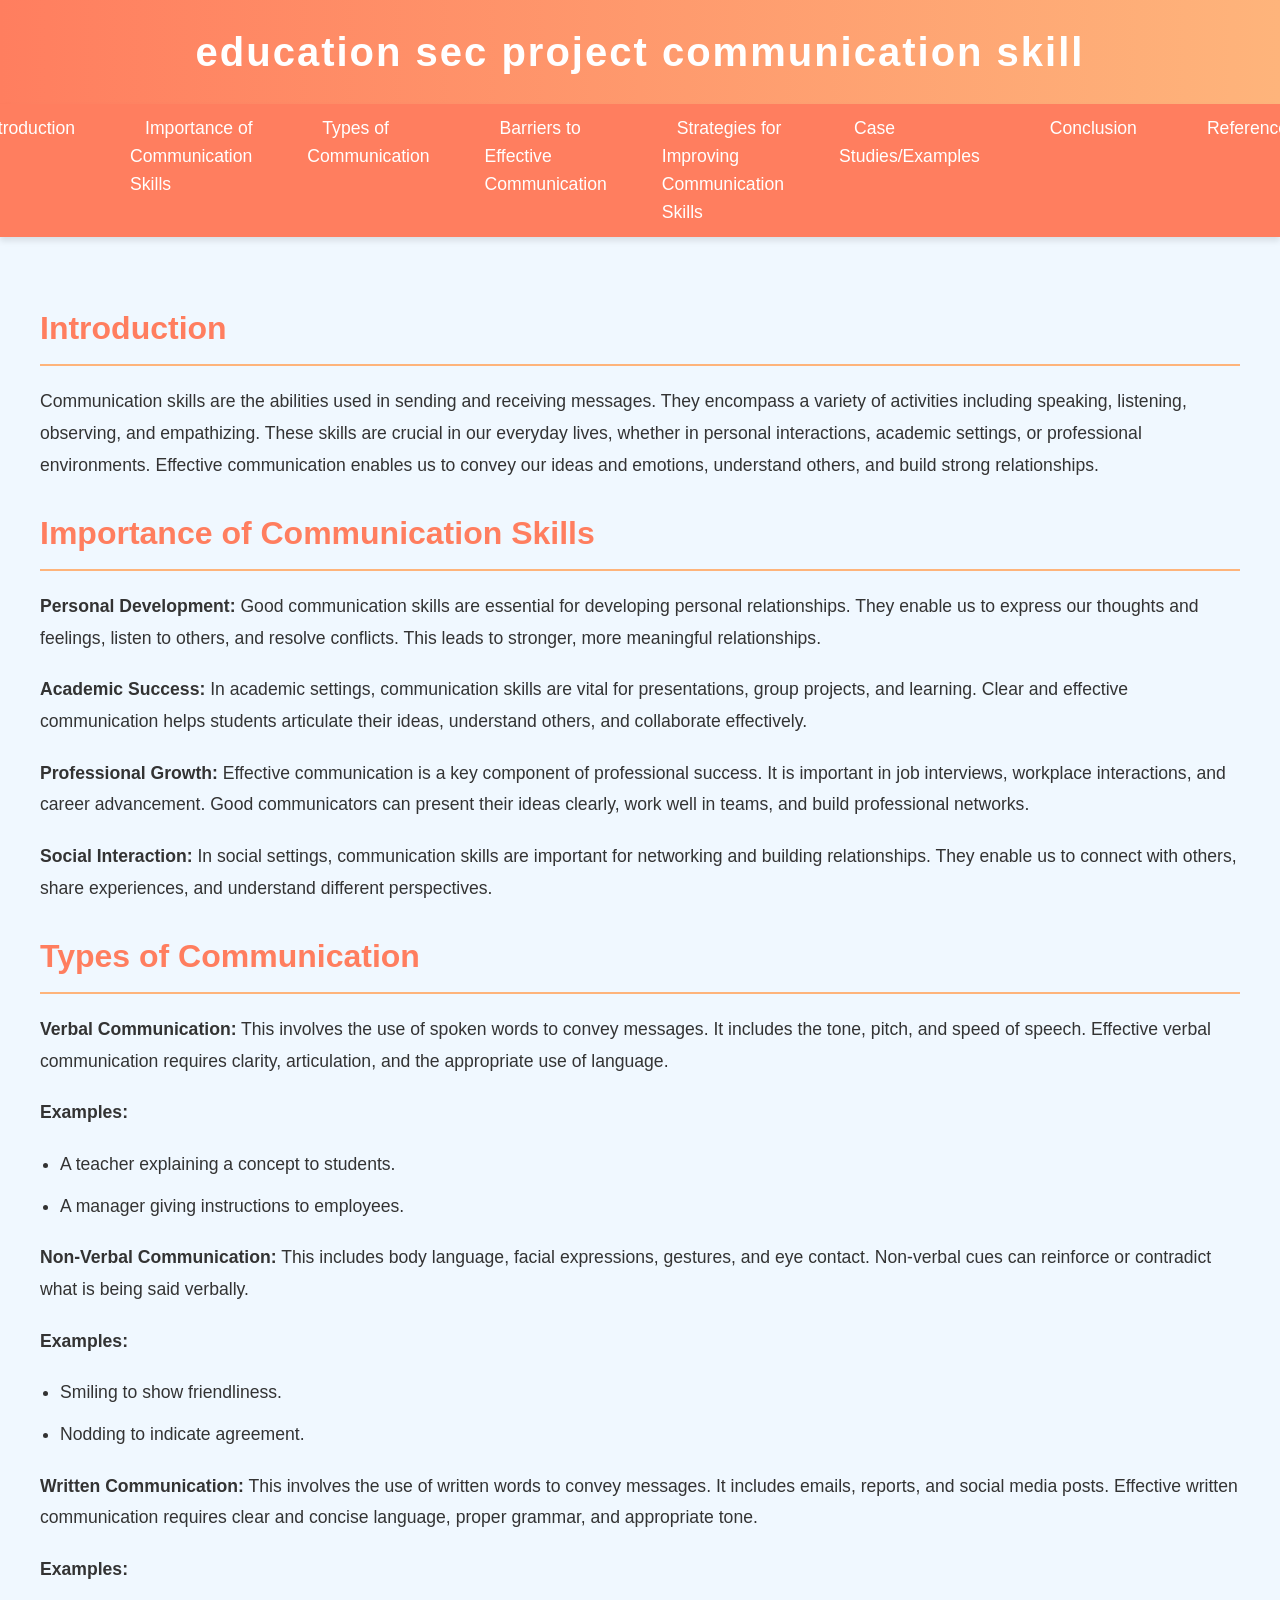
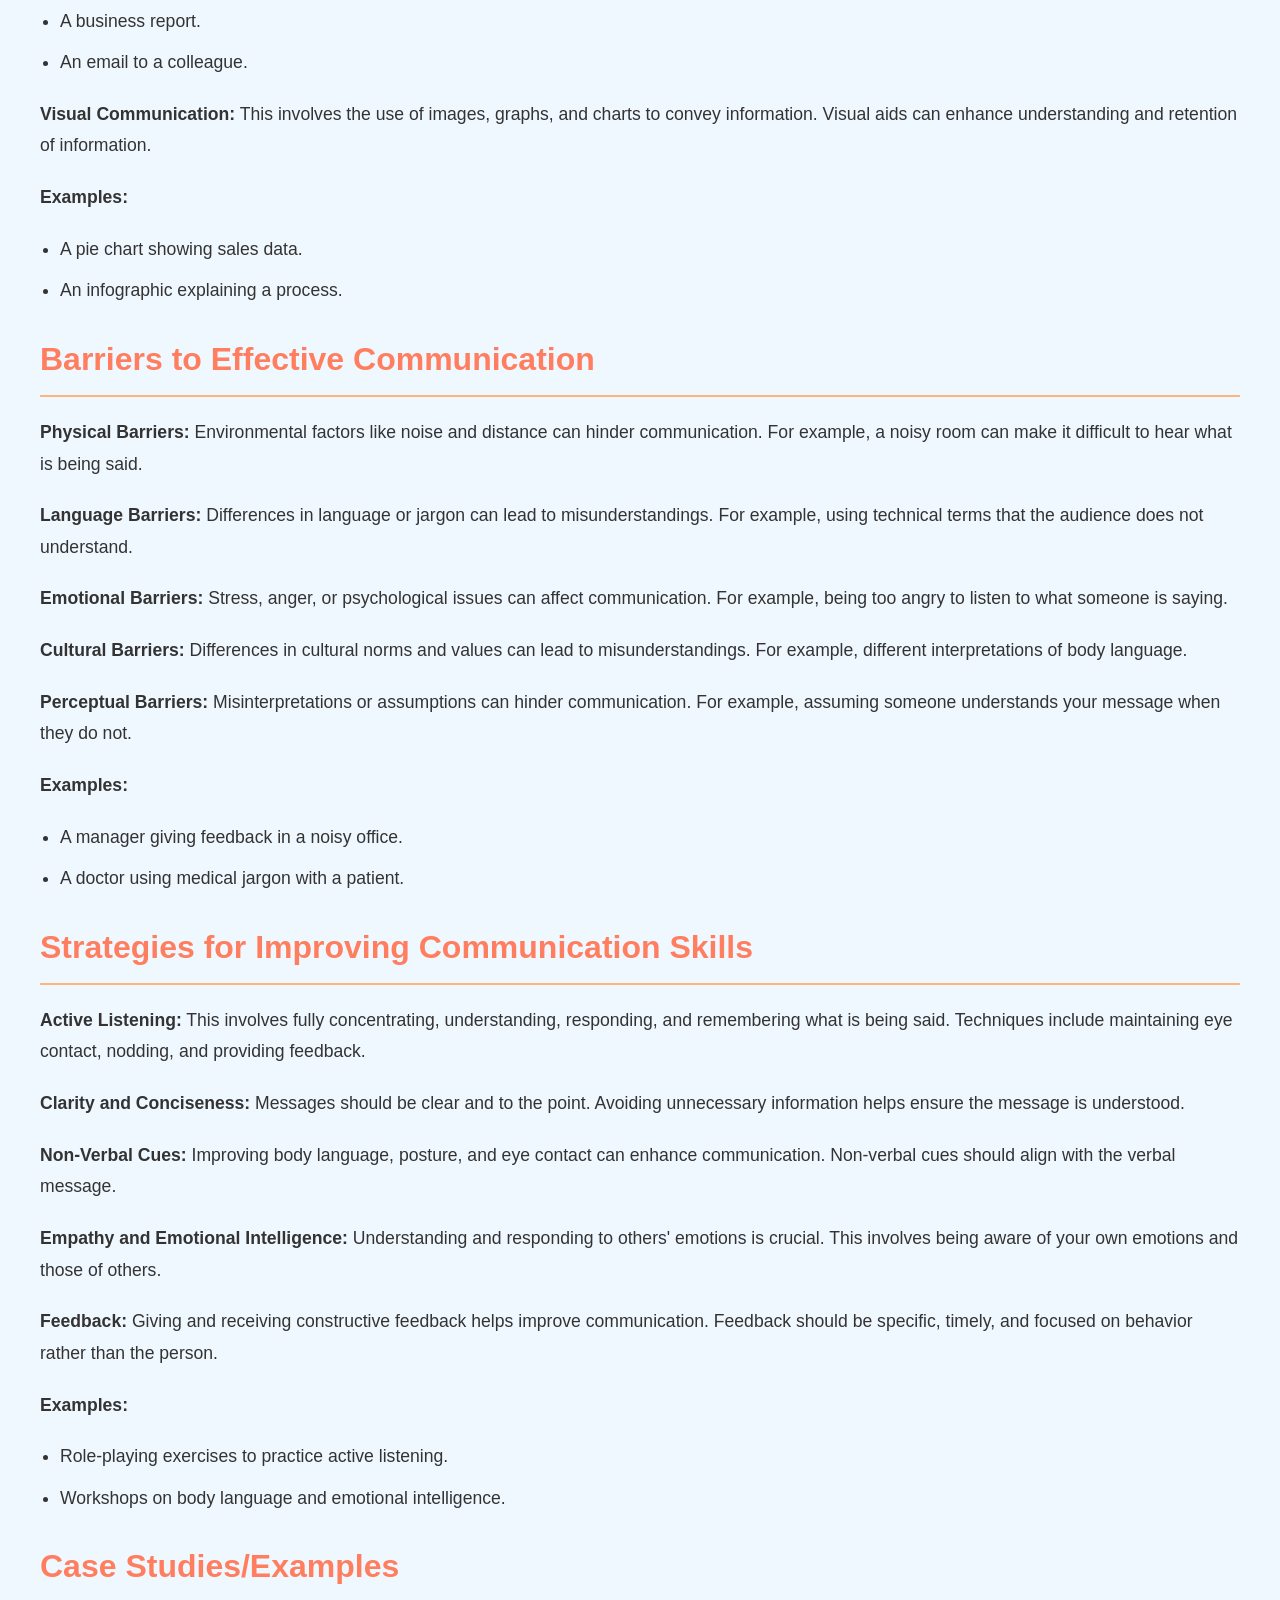
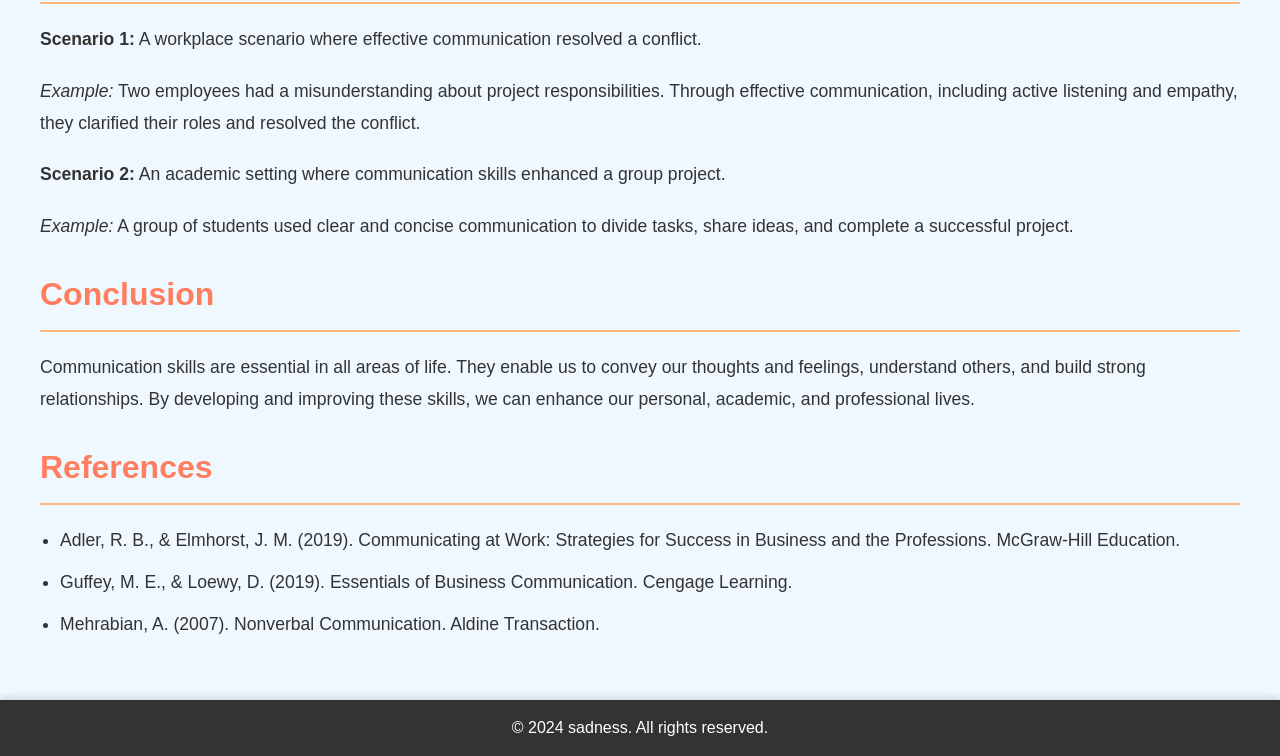
<file: index.html>
<!DOCTYPE html>
<html lang="en">
<head>
    <meta charset="UTF-8">
    <meta name="viewport" content="width=device-width, initial-scale=1.0">
    <meta name="description" content="Project on Communication Skills covering introduction, importance, types, barriers, and strategies to improve communication skills.">
    <meta name="keywords" content="communication skills, verbal communication, non-verbal communication, barriers to communication, effective communication, personal development, professional growth, social interaction">

  <title>education sec communication skill</title>
    <link rel="stylesheet" href="styles.css">
</head>
<body>
    <header>
        <h1>education sec project communication skill</h1>
       </header>

    <nav>
        <ul>
            <li><a href="#introduction">Introduction</a></li>
            <li><a href="#importance">Importance of Communication Skills</a></li>
            <li><a href="#types">Types of Communication</a></li>
            <li><a href="#barriers">Barriers to Effective Communication</a></li>
            <li><a href="#strategies">Strategies for Improving Communication Skills</a></li>
            <li><a href="#case-studies">Case Studies/Examples</a></li>
            <li><a href="#conclusion">Conclusion</a></li>
            <li><a href="#references">References</a></li>
        </ul>
    </nav>

    <main>
        <section id="introduction">
            <h2>Introduction</h2>
            <p>Communication skills are the abilities used in sending and receiving messages. They encompass a variety of activities including speaking, listening, observing, and empathizing. These skills are crucial in our everyday lives, whether in personal interactions, academic settings, or professional environments. Effective communication enables us to convey our ideas and emotions, understand others, and build strong relationships.</p>
        </section>

        <section id="importance">
            <h2>Importance of Communication Skills</h2>
            <p><strong>Personal Development:</strong> Good communication skills are essential for developing personal relationships. They enable us to express our thoughts and feelings, listen to others, and resolve conflicts. This leads to stronger, more meaningful relationships.</p>
            <p><strong>Academic Success:</strong> In academic settings, communication skills are vital for presentations, group projects, and learning. Clear and effective communication helps students articulate their ideas, understand others, and collaborate effectively.</p>
            <p><strong>Professional Growth:</strong> Effective communication is a key component of professional success. It is important in job interviews, workplace interactions, and career advancement. Good communicators can present their ideas clearly, work well in teams, and build professional networks.</p>
            <p><strong>Social Interaction:</strong> In social settings, communication skills are important for networking and building relationships. They enable us to connect with others, share experiences, and understand different perspectives.</p>
        </section>

        <section id="types">
            <h2>Types of Communication</h2>
            <p><strong>Verbal Communication:</strong> This involves the use of spoken words to convey messages. It includes the tone, pitch, and speed of speech. Effective verbal communication requires clarity, articulation, and the appropriate use of language.</p>
            <p><strong>Examples:</strong></p>
            <ul>
                <li>A teacher explaining a concept to students.</li>
                <li>A manager giving instructions to employees.</li>
            </ul>

            <p><strong>Non-Verbal Communication:</strong> This includes body language, facial expressions, gestures, and eye contact. Non-verbal cues can reinforce or contradict what is being said verbally.</p>
            <p><strong>Examples:</strong></p>
            <ul>
                <li>Smiling to show friendliness.</li>
                <li>Nodding to indicate agreement.</li>
            </ul>

            <p><strong>Written Communication:</strong> This involves the use of written words to convey messages. It includes emails, reports, and social media posts. Effective written communication requires clear and concise language, proper grammar, and appropriate tone.</p>
            <p><strong>Examples:</strong></p>
            <ul>
                <li>A business report.</li>
                <li>An email to a colleague.</li>
            </ul>

            <p><strong>Visual Communication:</strong> This involves the use of images, graphs, and charts to convey information. Visual aids can enhance understanding and retention of information.</p>
            <p><strong>Examples:</strong></p>
            <ul>
                <li>A pie chart showing sales data.</li>
                <li>An infographic explaining a process.</li>
            </ul>
        </section>

        <section id="barriers">
            <h2>Barriers to Effective Communication</h2>
            <p><strong>Physical Barriers:</strong> Environmental factors like noise and distance can hinder communication. For example, a noisy room can make it difficult to hear what is being said.</p>
            <p><strong>Language Barriers:</strong> Differences in language or jargon can lead to misunderstandings. For example, using technical terms that the audience does not understand.</p>
            <p><strong>Emotional Barriers:</strong> Stress, anger, or psychological issues can affect communication. For example, being too angry to listen to what someone is saying.</p>
            <p><strong>Cultural Barriers:</strong> Differences in cultural norms and values can lead to misunderstandings. For example, different interpretations of body language.</p>
            <p><strong>Perceptual Barriers:</strong> Misinterpretations or assumptions can hinder communication. For example, assuming someone understands your message when they do not.</p>
            <p><strong>Examples:</strong></p>
            <ul>
                <li>A manager giving feedback in a noisy office.</li>
                <li>A doctor using medical jargon with a patient.</li>
            </ul>
        </section>

        <section id="strategies">
            <h2>Strategies for Improving Communication Skills</h2>
            <p><strong>Active Listening:</strong> This involves fully concentrating, understanding, responding, and remembering what is being said. Techniques include maintaining eye contact, nodding, and providing feedback.</p>
            <p><strong>Clarity and Conciseness:</strong> Messages should be clear and to the point. Avoiding unnecessary information helps ensure the message is understood.</p>
            <p><strong>Non-Verbal Cues:</strong> Improving body language, posture, and eye contact can enhance communication. Non-verbal cues should align with the verbal message.</p>
            <p><strong>Empathy and Emotional Intelligence:</strong> Understanding and responding to others' emotions is crucial. This involves being aware of your own emotions and those of others.</p>
            <p><strong>Feedback:</strong> Giving and receiving constructive feedback helps improve communication. Feedback should be specific, timely, and focused on behavior rather than the person.</p>
            <p><strong>Examples:</strong></p>
            <ul>
                <li>Role-playing exercises to practice active listening.</li>
                <li>Workshops on body language and emotional intelligence.</li>
            </ul>
        </section>

        <section id="case-studies">
            <h2>Case Studies/Examples</h2>
            <p><strong>Scenario 1:</strong> A workplace scenario where effective communication resolved a conflict.</p>
            <p><em>Example:</em> Two employees had a misunderstanding about project responsibilities. Through effective communication, including active listening and empathy, they clarified their roles and resolved the conflict.</p>

            <p><strong>Scenario 2:</strong> An academic setting where communication skills enhanced a group project.</p>
            <p><em>Example:</em> A group of students used clear and concise communication to divide tasks, share ideas, and complete a successful project.</p>
        </section>

        <section id="conclusion">
            <h2>Conclusion</h2>
            <p>Communication skills are essential in all areas of life. They enable us to convey our thoughts and feelings, understand others, and build strong relationships. By developing and improving these skills, we can enhance our personal, academic, and professional lives.</p>
        </section>

        <section id="references">
            <h2>References</h2>
            <ul>
                <li>Adler, R. B., & Elmhorst, J. M. (2019). Communicating at Work: Strategies for Success in Business and the Professions. McGraw-Hill Education.</li>
                <li>Guffey, M. E., & Loewy, D. (2019). Essentials of Business Communication. Cengage Learning.</li>
                <li>Mehrabian, A. (2007). Nonverbal Communication. Aldine Transaction.</li>
            </ul>
        </section>
    </main>

    <footer>
        <p>&copy; 2024 sadness. All rights reserved.</p>
    </footer>
    
     <!-- JavaScript File -->
    <script src="scripts.js"></script>
</body>
</html>
</file>
<file: styles.css>
body {
    font-family: 'Segoe UI', Tahoma, Geneva, Verdana, sans-serif;
    line-height: 1.6;
    margin: 0;
    padding: 0;
    background-color: #f0f8ff;
    color: #333;
}

header {
    background: linear-gradient(90deg, #ff7e5f, #feb47b);
    color: #fff;
    padding: 20px;
    text-align: center;
    box-shadow: 0 4px 6px rgba(0, 0, 0, 0.1);
}

header h1 {
    margin: 0;
    font-size: 2.5em;
    letter-spacing: 2px;
}

header p {
    margin: 5px 0;
    font-size: 1.2em;
}

nav {
    background: #ff7e5f;
    padding: 10px 0;
    box-shadow: 0 4px 6px rgba(0, 0, 0, 0.1);
}

nav ul {
    list-style: none;
    display: flex;
    justify-content: center;
    margin: 0;
    padding: 0;
}

nav ul li {
    margin: 0 20px;
}

nav ul li a {
    text-decoration: none;
    color: #fff;
    font-size: 1.1em;
    padding: 8px 15px;
    border-radius: 5px;
    transition: background 0.3s;
}

nav ul li a:hover {
    background: #feb47b;
}

main {
    padding: 20px;
    max-width: 1200px;
    margin: 20px auto;
}

main h2 {
    font-size: 2em;
    color: #ff7e5f;
    border-bottom: 2px solid #feb47b;
    padding-bottom: 10px;
    margin-bottom: 20px;
}

main p, main ul {
    font-size: 1.1em;
    margin-bottom: 20px;
    line-height: 1.8;
}

main ul {
    padding-left: 20px;
}

main ul li {
    margin-bottom: 10px;
    color: #333;
}

footer {
    background: #333;
    color: #fff;
    text-align: center;
    padding: 15px 0;
    margin-top: 20px;
    position: relative;
    bottom: 0;
    width: 100%;
    box-shadow: 0 -4px 6px rgba(0, 0, 0, 0.1);
}

footer p {
    margin: 0;
}

@media (max-width: 768px) {
    nav ul {
        flex-direction: column;
        align-items: center;
    }

    nav ul li {
        margin: 10px 0;
    }

    main {
        padding: 10px;
    }

    header h1 {
        font-size: 2em;
    }
}
/* Add this to your existing styles.css */

#search {
    text-align: center;
    margin: 20px 0;
}

#searchInput {
    width: 60%;
    padding: 10px;
    font-size: 1.2em;
    border: 2px solid #ff7e5f;
    border-radius: 5px;
}

#searchInput:focus {
    outline: none;
    border-color: #feb47b;
    box-shadow: 0 0 5px rgba(255, 126, 95, 0.5);
}
</file>
